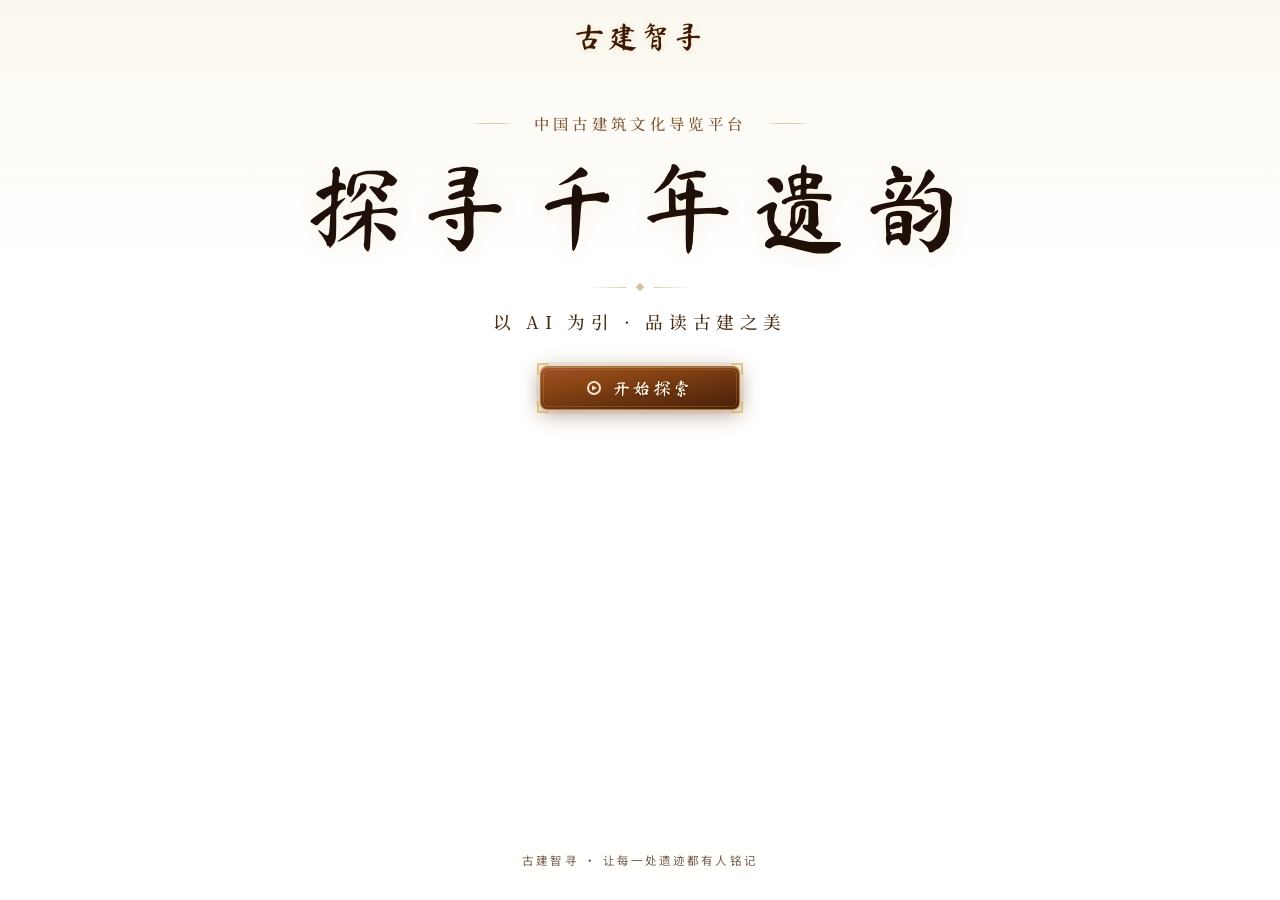
<file: index.html>
<!doctype html>
<html lang="zh-CN">
<head>
  <meta charset="UTF-8" />
  <meta name="viewport" content="width=device-width, initial-scale=1.0" />
  <title>古建智寻 · 探寻千年遗韵</title>

  <link rel="preconnect" href="https://fonts.googleapis.com" />
  <link rel="preconnect" href="https://fonts.gstatic.com" crossorigin />
  <link
    rel="stylesheet"
    href="https://fonts.googleapis.com/css2?family=Ma+Shan+Zheng&family=Zhi+Mang+Xing&family=ZCOOL+XiaoWei&family=Noto+Serif+SC:wght@400;500;700&family=Noto+Sans+SC:wght@300;400;500;600&display=swap"
    media="print"
    onload="this.media='all'"
  />
  <noscript>
    <link
      rel="stylesheet"
      href="https://fonts.googleapis.com/css2?family=Ma+Shan+Zheng&family=Zhi+Mang+Xing&family=ZCOOL+XiaoWei&family=Noto+Serif+SC:wght@400;500;700&family=Noto+Sans+SC:wght@300;400;500;600&display=swap"
    />
  </noscript>

  <style>
    *, *::before, *::after { box-sizing: border-box; margin: 0; padding: 0; }

    html, body {
      height: 100%;
      font-family: 'Noto Sans SC', 'PingFang SC', 'Microsoft YaHei', sans-serif;
      font-weight: 400;
      -webkit-font-smoothing: antialiased;
      overflow: hidden;
      color: #2a1608;
    }

    /* ── 视频全屏 ── */
    #bg-wrap {
      position: fixed;
      inset: 0;
      z-index: 0;
    }
    #bg-video {
      width: 100%; height: 100%;
      object-fit: cover;
      display: block;
    }
    /* 仅顶部极淡渐变，保护导航文字可读性 */
    #bg-wrap::after {
      content: '';
      position: absolute;
      inset: 0;
      background: linear-gradient(
        to bottom,
        rgba(245,235,210,0.35) 0%,
        transparent 30%
      );
    }

    /* ── 顶部导航（居中品牌名） ── */
    nav {
      position: fixed;
      top: 0; left: 0; right: 0;
      z-index: 30;
      display: flex;
      align-items: center;
      justify-content: center;
      padding: 1.4rem 2rem;
    }

    .nav-brand {
      font-family: 'Ma Shan Zheng', 'ZCOOL XiaoWei', 'Noto Serif SC', serif !important;
      font-size: clamp(1.5rem, 2.4vw, 1.95rem);
      color: #3e1a06 !important;
      letter-spacing: 0.06em !important;
      line-height: 1 !important;
      text-decoration: none !important;
      text-shadow:
        0 1px 0 rgba(255, 245, 224, 0.5),
        0 1px 6px rgba(200, 150, 60, 0.25);
    }


    /* ── 主标题区 ── */
    .hero {
      position: relative;
      z-index: 10;
      height: 100vh;
      display: flex;
      flex-direction: column;
      align-items: center;
      /* 视频上方中部是最空的区域，约在视口 12%~48% 之间 */
      justify-content: flex-start;
      padding-top: clamp(4.5rem, 9vw, 7rem);
      text-align: center;
    }

    /* 眉标 */
    .eyebrow {
      display: flex;
      align-items: center;
      justify-content: center;
      gap: 1.2rem;
      margin-bottom: 1.4rem;
      color: #7d5530;
      font-family: 'Noto Serif SC', 'SimSun', 'Noto Sans SC', serif;
      font-size: clamp(0.85rem, 1.2vw, 1rem);
      font-weight: 500;
      letter-spacing: 0.28em;
    }
    .eyebrow::before,
    .eyebrow::after {
      content: '';
      width: 2.8rem;
      height: 1px;
      background: linear-gradient(90deg, transparent, #c8a96e, #c8a96e, transparent);
      opacity: 0.65;
    }

    /* 主标题 */
    h1 {
      font-family: 'Ma Shan Zheng', 'Zhi Mang Xing', 'ZCOOL XiaoWei', 'Noto Serif SC', serif;
      font-weight: 400;
      font-size: clamp(3rem, 7.5vw, 6rem);
      line-height: 1.08;
      letter-spacing: 0.16em;
      color: #1e1008;
      text-shadow:
        0 1px 0 rgba(255,245,220,0.7),
        0 2px 20px rgba(200,150,80,0.15);
    }

    /* 分隔装饰 — 传统纹样菱形分隔线 */
    .divider {
      display: flex;
      align-items: center;
      justify-content: center;
      gap: 0.7rem;
      margin: 1.5rem auto 0;
      width: fit-content;
    }
    .divider::before,
    .divider::after {
      content: '';
      width: 2.2rem;
      height: 1px;
      background: linear-gradient(90deg, transparent, #c8a96e);
      opacity: 0.6;
    }
    .divider::after {
      background: linear-gradient(90deg, #c8a96e, transparent);
    }
    .divider .diamond {
      width: 6px;
      height: 6px;
      background: #b8904e;
      transform: rotate(45deg);
      opacity: 0.55;
      flex-shrink: 0;
    }

    /* 副句 */
    .tagline {
      margin-top: 1.2rem;
      font-family: 'Noto Serif SC', 'SimSun', serif;
      font-size: clamp(0.92rem, 1.6vw, 1.1rem);
      font-weight: 500;
      color: #4a2e14;
      letter-spacing: 0.32em;
    }

    /* CTA — 古建风格金彩按钮 */
    .cta {
      margin-top: 2rem;
      display: inline-flex;
      align-items: center;
      gap: 0.6rem;
      position: relative;
      padding: 0.75rem 2.8rem;
      border-radius: 0.45rem;
      text-decoration: none;
      font-family: 'Ma Shan Zheng', 'ZCOOL XiaoWei', 'Noto Serif SC', serif;
      font-size: 1.12rem;
      font-weight: 400;
      letter-spacing: 0.14em;
      color: #fef6e6;
      background: linear-gradient(
        170deg,
        #a0522d 0%,
        #8b4513 30%,
        #6b3410 60%,
        #4a2008 100%
      );
      border: 1.5px solid rgba(212, 175, 120, 0.55);
      box-shadow:
        0 4px 20px rgba(100, 44, 10, 0.45),
        0 1px 0 rgba(255, 220, 140, 0.35) inset,
        0 0 0 4px rgba(212, 175, 120, 0.12);
      transition: transform 0.2s ease, box-shadow 0.25s ease, border-color 0.2s ease;
      cursor: pointer;
      text-shadow: 0 1px 2px rgba(0, 0, 0, 0.3);
    }
    /* 金色装饰内边框 */
    .cta::before {
      content: '';
      position: absolute;
      inset: 2px;
      border-radius: calc(0.45rem - 2px);
      border: 1px solid rgba(240, 200, 100, 0.2);
      pointer-events: none;
    }
    /* 角饰：左上 */
    .cta::after {
      content: '';
      position: absolute;
      top: -4px; left: -4px;
      width: 12px; height: 12px;
      border-top: 2px solid #d4af37;
      border-left: 2px solid #d4af37;
      border-radius: 1px;
      opacity: 0.6;
      transition: opacity 0.2s;
    }
    .cta .corner {
      position: absolute;
      width: 12px; height: 12px;
      pointer-events: none;
      opacity: 0.6;
      transition: opacity 0.2s;
    }
    .cta .corner-tr {
      top: -4px; right: -4px;
      border-top: 2px solid #d4af37;
      border-right: 2px solid #d4af37;
    }
    .cta .corner-bl {
      bottom: -4px; left: -4px;
      border-bottom: 2px solid #d4af37;
      border-left: 2px solid #d4af37;
    }
    .cta .corner-br {
      bottom: -4px; right: -4px;
      border-bottom: 2px solid #d4af37;
      border-right: 2px solid #d4af37;
    }
    .cta:hover {
      transform: translateY(-2px);
      border-color: rgba(241, 210, 158, 0.84);
      box-shadow:
        0 8px 30px rgba(100, 44, 10, 0.55),
        0 1px 0 rgba(255, 230, 150, 0.45) inset,
        0 0 0 5px rgba(212, 175, 120, 0.2);
    }
    .cta:hover::after,
    .cta:hover .corner { opacity: 0.9; }
    .cta:active {
      transform: translateY(0px);
      filter: brightness(0.92);
    }
    .cta svg { width: 16px; height: 16px; opacity: 0.9; }

    /* ── 底部极简署名 ── */
    .footer-hint {
      position: fixed;
      bottom: 2rem;
      left: 50%;
      transform: translateX(-50%);
      z-index: 10;
      color: rgba(55,28,8,0.7);
      font-family: 'Noto Sans SC', sans-serif;
      font-size: 0.72rem;
      font-weight: 400;
      letter-spacing: 0.18em;
      white-space: nowrap;
      text-shadow: 0 0 12px rgba(255,245,220,0.7), 0 0 24px rgba(255,245,220,0.35);
    }

    /* 移动端 */
    @media (max-width: 640px) {
      nav { padding: 1.1rem 1.4rem; }
      h1 { font-size: clamp(2.4rem, 13vw, 3.2rem); }
    }
  </style>
</head>
<body>

<!-- 视频背景 -->
<div id="bg-wrap">
  <video id="bg-video" muted playsinline autoplay loop preload="auto">
    <source src="./assets/welcome-bg.mp4" type="video/mp4" />
  </video>
</div>

<!-- 顶部导航 -->
<nav>
  <a class="nav-brand" href="./">古建智寻</a>
</nav>

<!-- 主体 -->
<div class="hero">
  <div class="eyebrow">中国古建筑文化导览平台</div>
  <h1>探寻千年遗韵</h1>
  <div class="divider"><span class="diamond"></span></div>
  <p class="tagline">以 AI 为引 · 品读古建之美</p>
  <a class="cta" href="./map.html">
    <span class="corner corner-tr"></span>
    <span class="corner corner-bl"></span>
    <span class="corner corner-br"></span>
    <svg viewBox="0 0 16 16" fill="none" stroke="currentColor" stroke-width="2">
      <circle cx="8" cy="8" r="6"/><path d="M6 5.5l5 2.5-5 2.5V5.5z" fill="currentColor" stroke="none"/>
    </svg>
    开始探索
  </a>
</div>

<!-- 底部署名 -->
<p class="footer-hint">古建智寻 · 让每一处遗迹都有人铭记</p>

<script>
  const v = document.getElementById('bg-video');
  v.play().catch(() => document.addEventListener('click', () => v.play(), { once: true }));
</script>

</body>
</html>
</file>
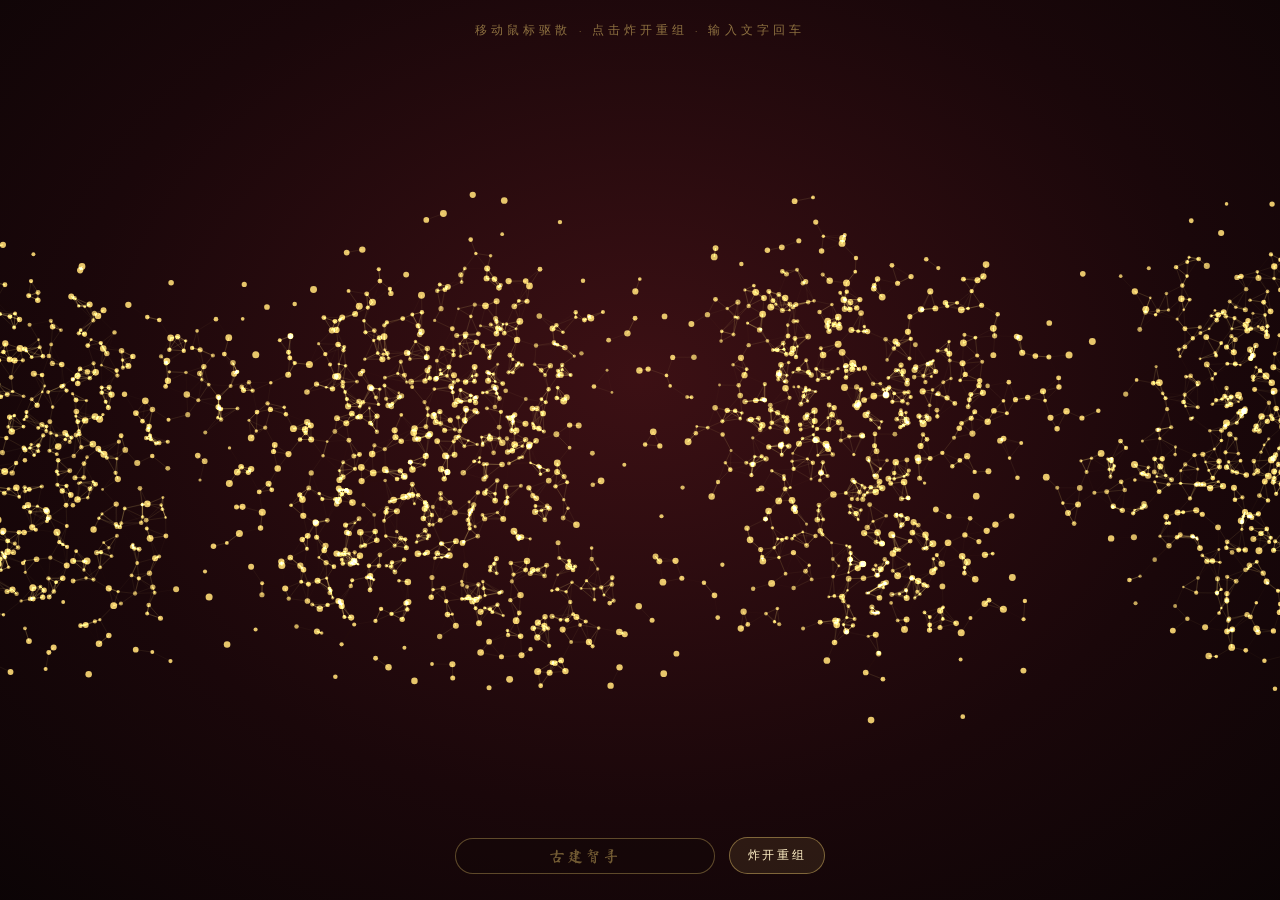
<file: particle-text.html>
<!doctype html>
<html lang="zh-CN">
<head>
<meta charset="UTF-8" />
<meta name="viewport" content="width=device-width, initial-scale=1.0, maximum-scale=1.0, user-scalable=no" />
<title>粒子文字 · Particle Text</title>
<link rel="preconnect" href="https://fonts.googleapis.com" />
<link rel="preconnect" href="https://fonts.gstatic.com" crossorigin />
<link rel="stylesheet" href="https://fonts.googleapis.com/css2?family=Ma+Shan+Zheng&family=Cormorant+Garamond:wght@500&display=swap" />
<style>
  :root{ --gold:#e7c66b; --gold-hi:#fff0c6; }
  *{ margin:0; padding:0; box-sizing:border-box; }
  html,body{ height:100%; overflow:hidden; touch-action:none; }
  body{ background:
      radial-gradient(1200px 900px at 50% 42%, #3c1014 0%, #1a070a 48%, #0a0405 82%, #050203 100%);
    color:var(--gold); font-family:"Cormorant Garamond",serif; }
  #c{ position:fixed; inset:0; display:block; }
  .ui{ position:fixed; left:0; right:0; bottom:26px; z-index:5; display:flex; gap:14px; justify-content:center; align-items:center;
    flex-wrap:wrap; pointer-events:none; }
  .ui *{ pointer-events:auto; }
  .ui input{ width:min(46vw,260px); background:rgba(20,8,8,0.55); border:1px solid rgba(231,198,107,0.35); color:var(--gold-hi);
    font-family:"Ma Shan Zheng",serif; font-size:16px; letter-spacing:0.12em; padding:9px 16px; border-radius:999px; outline:none; text-align:center; }
  .ui input::placeholder{ color:rgba(231,198,107,0.45); }
  .ui button{ background:rgba(231,198,107,0.1); border:1px solid rgba(231,198,107,0.45); color:var(--gold-hi);
    font-family:"Cormorant Garamond",serif; letter-spacing:0.22em; text-transform:uppercase; font-size:12px; padding:9px 18px; border-radius:999px; cursor:pointer; }
  .ui button:hover{ background:rgba(231,198,107,0.22); }
  .hint{ position:fixed; top:22px; left:0; right:0; text-align:center; z-index:5; font-size:12px; letter-spacing:0.34em;
    text-transform:uppercase; color:rgba(231,198,107,0.55); pointer-events:none; }
</style>
</head>
<body>
<canvas id="c"></canvas>
<div class="hint">移动鼠标驱散 · 点击炸开重组 · 输入文字回车</div>
<div class="ui">
  <input id="txt" maxlength="12" placeholder="古建智寻" />
  <button id="burst">炸开重组</button>
</div>
<script>
(function(){
  var canvas = document.getElementById("c"), ctx = canvas.getContext("2d");
  var W, H, dpr;
  function resize(){
    dpr = Math.min(window.devicePixelRatio || 1, 2);
    W = innerWidth; H = innerHeight;
    canvas.width = W*dpr; canvas.height = H*dpr;
    canvas.style.width = W+"px"; canvas.style.height = H+"px";
    ctx.setTransform(dpr,0,0,dpr,0,0);
  }
  resize();

  // ---- 配置（金色粒子，匹配古建智寻主题）----
  var GOLD = [231,198,107];          // 粒子主色
  var GAP = 5;                       // 采样间距：越小粒子越多越密
  var MAXDIST = 24;                  // 连线最大距离
  var MOUSE_R = 110;                 // 鼠标驱散半径
  var particles = [];
  var mouse = { x:-9999, y:-9999, active:false };

  function rand(a,b){ return a + Math.random()*(b-a); }

  // 把文字画到离屏 canvas，采样不透明像素 → 目标点集
  function sampleText(text){
    var off = document.createElement("canvas");
    off.width = W; off.height = H;
    var o = off.getContext("2d");
    // 自适应字号：让文字占据画面约 78% 宽
    var fontSize = Math.min(H*0.42, W*0.9 / Math.max(text.length,1) * 1.35);
    o.fillStyle = "#fff";
    o.textAlign = "center"; o.textBaseline = "middle";
    o.font = "700 " + fontSize + 'px "Ma Shan Zheng", serif';
    o.fillText(text, W/2, H/2);
    var data = o.getImageData(0,0,W,H).data;
    var pts = [];
    for(var y=0; y<H; y+=GAP){
      for(var x=0; x<W; x+=GAP){
        var a = data[(y*W + x)*4 + 3];
        if(a > 128) pts.push({ x:x, y:y });
      }
    }
    return pts;
  }

  var MAX_PARTICLES = 2600;   // 粒子上限：保证连线性能
  function build(text){
    var targets = sampleText(text);
    // 超过上限时随机抽稀（Fisher–Yates 洗牌后截断，保持均匀覆盖）
    if(targets.length > MAX_PARTICLES){
      for(var s=targets.length-1; s>0; s--){ var r=(Math.random()*(s+1))|0; var tmp=targets[s]; targets[s]=targets[r]; targets[r]=tmp; }
      targets.length = MAX_PARTICLES;
    }
    // 复用现有粒子，多退少补
    for(var i=0; i<targets.length; i++){
      var t = targets[i];
      if(i < particles.length){
        particles[i].tx = t.x; particles[i].ty = t.y;
      } else {
        particles.push({
          x: rand(0,W), y: rand(0,H), vx:0, vy:0,
          tx: t.x, ty: t.y,
          size: rand(1.1,2.2), k: rand(0.012,0.03)
        });
      }
    }
    particles.length = targets.length;     // 截掉多余的
  }

  // 把所有粒子向外炸开（保留目标点，会自动飞回重组）
  function burst(){
    for(var i=0;i<particles.length;i++){
      var p = particles[i];
      var ang = Math.random()*Math.PI*2, sp = rand(8,22);
      p.vx = Math.cos(ang)*sp; p.vy = Math.sin(ang)*sp;
    }
  }

  function step(){
    for(var i=0;i<particles.length;i++){
      var p = particles[i];
      // 弹簧回到目标
      var dxT = p.tx - p.x, dyT = p.ty - p.y;
      p.vx += dxT * p.k; p.vy += dyT * p.k;
      // 鼠标驱散
      if(mouse.active){
        var dx = p.x - mouse.x, dy = p.y - mouse.y, d2 = dx*dx + dy*dy;
        if(d2 < MOUSE_R*MOUSE_R){
          var d = Math.sqrt(d2) || 1, f = (1 - d/MOUSE_R) * 6;
          p.vx += dx/d * f; p.vy += dy/d * f;
        }
      }
      // 阻尼 + 微抖动
      p.vx *= 0.86; p.vy *= 0.86;
      p.x += p.vx + rand(-0.15,0.15);
      p.y += p.vy + rand(-0.15,0.15);
    }
  }

  // 网格化邻接连线（性能友好）
  var grid = {};
  function draw(){
    ctx.clearRect(0,0,W,H);
    ctx.globalCompositeOperation = "lighter";

    // ---- 连线：把粒子放入网格，仅检查相邻格 ----
    grid = {}; var cell = MAXDIST;
    for(var i=0;i<particles.length;i++){
      var p = particles[i];
      var gx = (p.x/cell)|0, gy = (p.y/cell)|0, key = gx+","+gy;
      (grid[key] || (grid[key]=[])).push(p);
    }
    ctx.lineWidth = 0.6;
    var CONN_CAP = 4;          // 每个粒子最多连 4 条，限制总描边数
    for(var i2=0;i2<particles.length;i2++){
      var a = particles[i2];
      var gx2=(a.x/cell)|0, gy2=(a.y/cell)|0, conns=0;
      neighbor:
      for(var ox=0; ox<=1; ox++){ for(var oy=(ox===0?0:-1); oy<=1; oy++){
        var bucket = grid[(gx2+ox)+","+(gy2+oy)]; if(!bucket) continue;
        for(var j=0;j<bucket.length;j++){
          var b = bucket[j]; if(b===a) continue;
          var dx=a.x-b.x, dy=a.y-b.y, d2=dx*dx+dy*dy;
          if(d2 < MAXDIST*MAXDIST){
            var al = (1 - Math.sqrt(d2)/MAXDIST) * 0.5;
            ctx.strokeStyle = "rgba("+GOLD[0]+","+GOLD[1]+","+GOLD[2]+","+al.toFixed(3)+")";
            ctx.beginPath(); ctx.moveTo(a.x,a.y); ctx.lineTo(b.x,b.y); ctx.stroke();
            if(++conns >= CONN_CAP) break neighbor;
          }
        }
      }}
    }

    // ---- 粒子点 ----
    for(var k=0;k<particles.length;k++){
      var p2 = particles[k];
      // 离目标越远越亮（飞行中发光）
      var dist = Math.hypot(p2.tx-p2.x, p2.ty-p2.y);
      var glow = Math.min(1, dist/60);
      ctx.fillStyle = "rgba("+GOLD[0]+","+GOLD[1]+","+GOLD[2]+","+(0.7+0.3*glow).toFixed(3)+")";
      ctx.beginPath(); ctx.arc(p2.x, p2.y, p2.size*(1+glow*0.6), 0, 6.2832); ctx.fill();
    }
    ctx.globalCompositeOperation = "source-over";
  }

  function loop(){ step(); draw(); requestAnimationFrame(loop); }

  // ---- 交互 ----
  function setMouse(x,y){ mouse.x=x; mouse.y=y; mouse.active=true; }
  addEventListener("mousemove", function(e){ setMouse(e.clientX, e.clientY); });
  addEventListener("mouseleave", function(){ mouse.active=false; });
  addEventListener("touchmove", function(e){ if(e.touches[0]) setMouse(e.touches[0].clientX, e.touches[0].clientY); }, {passive:true});
  addEventListener("touchend", function(){ mouse.active=false; });
  canvas.addEventListener("click", burst);
  document.getElementById("burst").addEventListener("click", function(e){ e.stopPropagation(); burst(); });

  var input = document.getElementById("txt");
  input.addEventListener("keydown", function(e){
    if(e.key==="Enter"){ var v=input.value.trim() || "古建智寻"; build(v); burst(); input.blur(); }
  });

  addEventListener("resize", function(){ resize(); build(currentText); });

  // ---- 启动（等字体就绪再采样，避免字形错位）----
  var currentText = "古建智寻";
  function start(){ build(currentText); burst(); loop(); }
  if(document.fonts && document.fonts.ready){
    document.fonts.load('700 100px "Ma Shan Zheng"').then(start).catch(start);
    setTimeout(function(){ if(!particles.length) start(); }, 1500); // 兜底
  } else { start(); }
})();
</script>
</body>
</html>
</file>
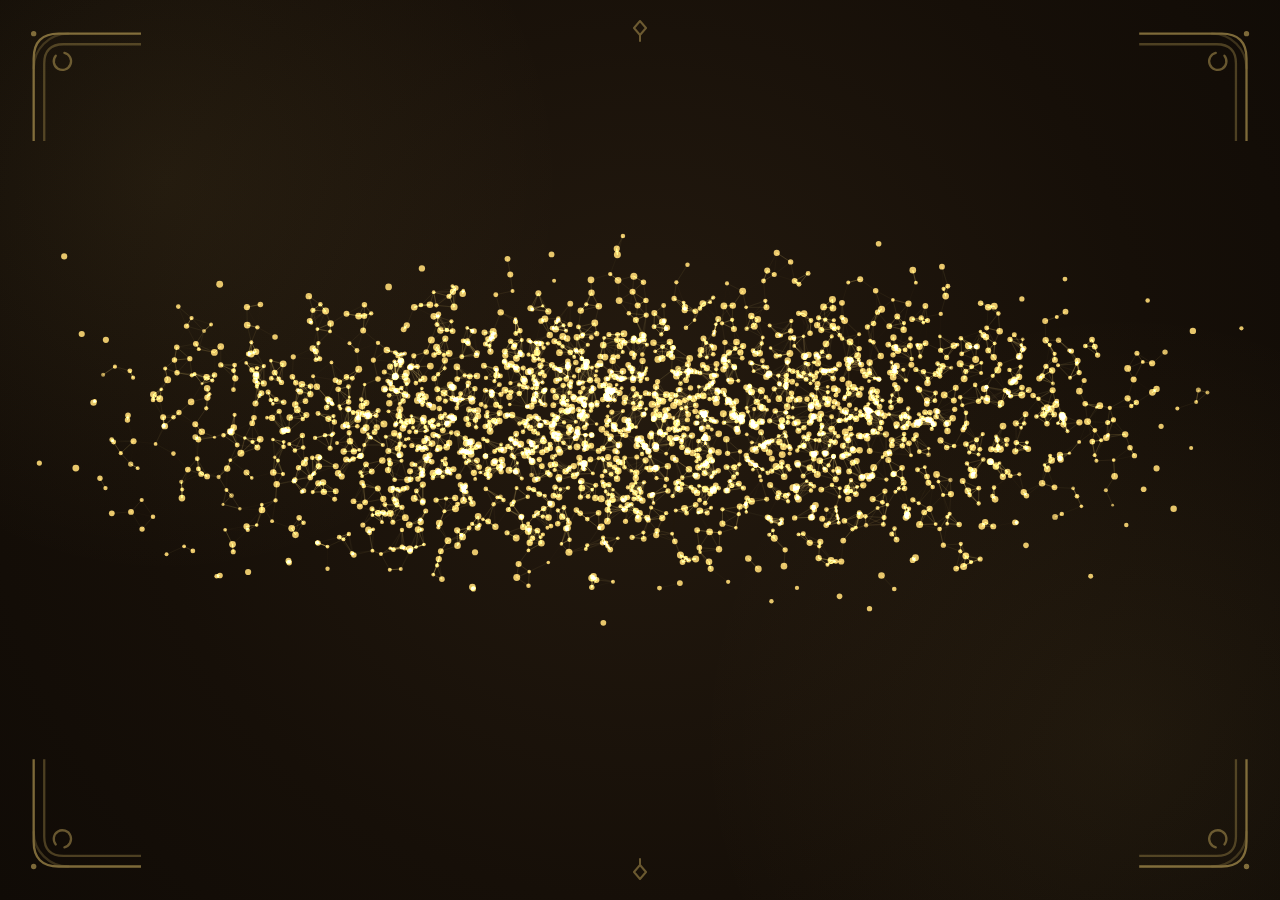
<file: scan-box.html>
<!doctype html>
<html lang="zh-CN">
<head>
<meta charset="UTF-8" />
<meta name="viewport" content="width=device-width, initial-scale=1.0" />
<title>古建智览 · 图像扫描 → 数据流 → 代码</title>
<style>
  *{ margin:0; padding:0; box-sizing:border-box; }
  html,body{ height:100%; overflow:hidden; }
  body{ font-family:system-ui,"Noto Sans SC",sans-serif; background:#15100a; }

  /* 背景：暖金故宫底图（开场后慢慢浮现） */
  #bg{ position:fixed; inset:0; z-index:0; opacity:0; transition:opacity 2.6s ease;
    background:
      linear-gradient(90deg, rgba(26,12,4,0.40) 0%, rgba(26,12,4,0.12) 30%, rgba(26,12,4,0) 52%, rgba(26,12,4,0.10) 100%),
      url("./assets/welcome-bg.jpg") center center / cover no-repeat,
      linear-gradient(135deg,#fbe7c4,#e7a94d); }
  #vignette{ position:fixed; inset:0; z-index:1; pointer-events:none;
    background:radial-gradient(120% 90% at 50% 45%, rgba(0,0,0,0) 55%, rgba(20,9,3,0.34) 100%); }

  /* 开场：纯主题色背景上的金粒子文字 */
  #intro{ position:fixed; inset:0; z-index:50; opacity:1; transition:opacity 1.8s ease;
    background:
      radial-gradient(circle at 13% 20%, rgba(231,198,107,0.07), transparent 30%),
      radial-gradient(circle at 88% 82%, rgba(231,198,107,0.06), transparent 32%),
      radial-gradient(circle at 50% 44%, #241a0f 0%, #160f08 62%, #100b06 100%); }
  #intro.hide{ opacity:0; pointer-events:none; }
  #introCanvas{ position:absolute; inset:0; width:100%; height:100%; display:block; }
  /* 四角金线纹样 */
  .intro-corner{ position:absolute; width:clamp(78px,9vw,130px); height:clamp(78px,9vw,130px);
    opacity:0.5; pointer-events:none; z-index:2; }
  .ic-tl{ top:26px; left:26px; }
  .ic-tr{ top:26px; right:26px; transform:scaleX(-1); }
  .ic-bl{ bottom:26px; left:26px; transform:scaleY(-1); }
  .ic-br{ bottom:26px; right:26px; transform:scale(-1,-1); }
  /* 四边中点小花 */
  .intro-edge{ position:absolute; width:30px; height:30px; opacity:0.4; pointer-events:none; z-index:2; }
  .ie-t{ top:18px; left:50%; transform:translateX(-50%); }
  .ie-b{ bottom:18px; left:50%; transform:translateX(-50%) scaleY(-1); }

  /* ===== 右侧：照片扫描（输入） ===== */
  #cards{ position:fixed; top:50%; right:1.5%; width:42%; height:60%; transform:translateY(-50%);
    z-index:3; overflow:hidden; opacity:0; transition:opacity 1.6s ease;   /* 背景浮现后再接入 */
    /* 右侧整条左右边缘淡入淡出，卡片进出更平顺 */
    -webkit-mask-image:linear-gradient(to right, transparent, #000 9%, #000 91%, transparent);
            mask-image:linear-gradient(to right, transparent, #000 9%, #000 91%, transparent); }
  #cardRow{ position:absolute; top:50%; left:0; height:100%; display:flex; align-items:center; gap:46px;
    white-space:nowrap; will-change:transform; transform:translateY(-50%); }
  /* 卡片四边羽化，柔和融进背景，不留硬边 */
  .card-wrapper{ position:relative; flex-shrink:0;
    -webkit-mask-image:linear-gradient(to right, transparent, #000 8%, #000 92%, transparent),
                       linear-gradient(to bottom, transparent, #000 9%, #000 91%, transparent);
    -webkit-mask-composite:source-in;
            mask-image:linear-gradient(to right, transparent, #000 8%, #000 92%, transparent),
                       linear-gradient(to bottom, transparent, #000 9%, #000 91%, transparent);
            mask-composite:intersect; }
  .card-normal{ position:absolute; inset:0; border-radius:14px; overflow:hidden; z-index:2; clip-path:inset(0 0 0 var(--clip-right,0%)); }
  .card-normal img{ width:100%; height:100%; object-fit:cover; filter:brightness(1.04) contrast(1.03) sepia(0.08) saturate(1.04); }
  /* 扫描线左侧的已扫描部分 → 代码（羽化由 .card-wrapper 统一处理，依旧柔边） */
  .card-ascii{ position:absolute; inset:0; border-radius:14px; overflow:hidden; z-index:1;
    background:linear-gradient(180deg, rgba(40,20,8,0.80), rgba(26,12,4,0.74));
    clip-path:inset(0 calc(100% - var(--clip-left,0%)) 0 0); }
  .card-ascii pre{ position:absolute; inset:0; margin:0; padding:0; font-family:ui-monospace,"SFMono-Regular",monospace;
    color:rgba(247,206,108,0.92); white-space:pre; overflow:hidden;
    -webkit-mask-image:linear-gradient(to right, rgba(0,0,0,1), rgba(0,0,0,0.5) 65%, rgba(0,0,0,0.16));
            mask-image:linear-gradient(to right, rgba(0,0,0,1), rgba(0,0,0,0.5) 65%, rgba(0,0,0,0.16)); }
  #scanLine{ position:absolute; top:50%; left:15%; width:2px; transform:translate(-50%,-50%); border-radius:3px; z-index:6;
    pointer-events:none; opacity:0; transition:opacity 0.3s;
    background:linear-gradient(to bottom, transparent, #ffcf4e 42%, #fff0c6 50%, #ffcf4e 58%, transparent);
    box-shadow:0 0 10px #e7c66b,0 0 22px #e7c66b,0 0 42px #c9952f; }
  #scanLine.on{ opacity:1; }

  /* ===== 左侧：代码刷新（输出） ===== */
  #codeWrap{ position:fixed; top:50%; left:2.2%; width:38%; height:74%; transform:translateY(-50%); z-index:3;
    opacity:0; transition:opacity 2.6s ease;     /* 等第一张卡片扫过后再慢慢浮现 */
    /* 柔边暖色底，融进背景不突兀 */
    -webkit-mask-image:linear-gradient(180deg, transparent, #000 12%, #000 88%, transparent),
                       linear-gradient(90deg, #000 60%, transparent);
            mask-image:linear-gradient(180deg, transparent, #000 12%, #000 88%, transparent),
                       linear-gradient(90deg, #000 60%, transparent);
    -webkit-mask-composite:source-in; mask-composite:intersect; }
  #codeWrap::before{ content:""; position:absolute; inset:-6% -10% -6% -10%; z-index:-1;
    background:radial-gradient(120% 80% at 20% 50%, rgba(18,8,3,0.55), rgba(18,8,3,0.0) 75%); }
  #codeStream{ position:absolute; inset:0; margin:0; font-family:ui-monospace,"SFMono-Regular","Consolas",monospace;
    color:#f0c46e; font-size:15px; line-height:1.55; white-space:pre; overflow:hidden;
    text-shadow:0 0 8px rgba(231,170,70,0.5), 0 0 2px rgba(255,238,190,0.6); }
  #codeStream .k{ color:#ffe9b0; }            /* 关键标记高亮 */
  #codeStream .d{ color:#caa15a; opacity:0.8; } /* 注释/暗淡 */
  #codeStream .n{ color:#fff3cf; }            /* 数字/值 */

  .eyebrow{ position:fixed; top:6.5%; left:50%; transform:translateX(-50%); z-index:4; text-align:center; pointer-events:none; }
  .eyebrow .zh{ display:block; font-family:"Noto Serif SC","Ma Shan Zheng",serif; font-weight:600; font-size:22px; letter-spacing:0.5em;
    color:rgba(255,238,186,0.94); text-shadow:0 2px 14px rgba(40,16,4,0.6); }
  .eyebrow .en{ display:block; margin-top:8px; font-family:"Cormorant Garamond",serif; font-size:12px; letter-spacing:0.42em;
    text-transform:uppercase; color:rgba(231,190,120,0.8); }
  .eyebrow .pipe{ display:block; margin-top:6px; font-size:11px; letter-spacing:0.3em; color:rgba(231,190,120,0.72); }

  .label{ position:fixed; z-index:4; font-family:"Cormorant Garamond","Noto Serif SC",serif;
    letter-spacing:0.3em; text-transform:uppercase; font-size:12px; color:rgba(255,236,180,0.82);
    text-shadow:0 1px 6px rgba(40,16,4,0.6); }
  #labIn{ right:6%; bottom:9%; }
  #labOut{ left:5%; bottom:9%; }
</style>
</head>
<body>
  <div id="bg"></div>
  <div id="vignette"></div>
  <div id="intro">
    <canvas id="introCanvas"></canvas>
    <svg width="0" height="0" style="position:absolute" aria-hidden="true"><defs>
      <symbol id="ornCorner" viewBox="0 0 120 120">
        <g fill="none" stroke="#e7c66b" stroke-width="2.4" stroke-linecap="round" stroke-linejoin="round">
          <path d="M8,120 L8,34 Q8,8 34,8 L120,8"/>
          <path d="M19,120 L19,39 Q19,19 39,19 L120,19" opacity="0.55"/>
          <path d="M44,8 a36,36 0 0 0 -36,36" opacity="0.4"/>
          <path d="M31,31 a9,9 0 1 0 9,-3" opacity="0.8"/>
        </g>
        <circle cx="8" cy="8" r="2.8" fill="#e7c66b"/>
      </symbol>
      <symbol id="ornEdge" viewBox="0 0 30 30">
        <g fill="none" stroke="#e7c66b" stroke-width="2" stroke-linecap="round" stroke-linejoin="round">
          <path d="M15,3 l6,7 -6,7 -6,-7 z"/><path d="M15,17 v6"/>
        </g>
      </symbol>
    </defs></svg>
    <svg class="intro-corner ic-tl" viewBox="0 0 120 120"><use href="#ornCorner"/></svg>
    <svg class="intro-corner ic-tr" viewBox="0 0 120 120"><use href="#ornCorner"/></svg>
    <svg class="intro-corner ic-bl" viewBox="0 0 120 120"><use href="#ornCorner"/></svg>
    <svg class="intro-corner ic-br" viewBox="0 0 120 120"><use href="#ornCorner"/></svg>
    <svg class="intro-edge ie-t" viewBox="0 0 30 30"><use href="#ornEdge"/></svg>
    <svg class="intro-edge ie-b" viewBox="0 0 30 30"><use href="#ornEdge"/></svg>
  </div>

  <canvas id="flow"></canvas>            <!-- 金色数据流连线 -->

  <div id="codeWrap"><pre id="codeStream"></pre></div>
  <div id="cards"><div id="cardRow"></div><div id="scanLine"></div></div>

  <div class="eyebrow">
    <span class="zh">古 建 数 字 化</span>
    <span class="en">Architectural Heritage · Digitized</span>
    <span class="pipe">影像 → 点云 → 代码</span>
  </div>

  <div class="label" id="labIn">影像输入 · IMAGE IN</div>
  <div class="label" id="labOut">代码输出 · CODE OUT</div>

<script>
(function(){
  /* ---------------------------------------------------------
     右：照片扫描（输入）
     --------------------------------------------------------- */
  var IMAGES = [
    "gugong-hero-1.png","gugong-hero-2.png","gugong-hero-5.png","gugong-hero-4.png",
    "gugong-hero-6.png","gugong-hero-3.png","pingyao-hero.png","zhouzhuang-hero.png",
    "qiao-hero.png","langzhong-hero.png","kaiping-hero.png","taihedian-hero.jpg"
  ];
  var cards=document.getElementById("cards"), row=document.getElementById("cardRow"), line=document.getElementById("scanLine");
  var RW,RH,CH,CW,GAP=46,REPEAT=4,total=0,lineW=0,pos=0, vel=260,dir=-1,MINV=200;
  var CH_SET="abcdefghijklmnopqrstuvwxyzABCDEFGHIJKLMNOPQRSTUVWXYZ0123456789(){}[]<>;:,._-+=!@#$%^&*|/\\\"'`~?";
  var COLS,ROWS,FS,LH;
  function genCode(){ var t=""; for(var i=0;i<COLS*ROWS;i++) t+=CH_SET[(Math.random()*CH_SET.length)|0];
    var o=""; for(var r=0;r<ROWS;r++) o+=t.substr(r*COLS,COLS)+"\n"; return o; }
  function measureCards(){ var rect=cards.getBoundingClientRect(); RW=rect.width; RH=rect.height;
    CH=Math.round(RH*0.68); CW=Math.round(CH*1.5); FS=Math.max(9,Math.round(CH/22)); LH=Math.round(FS*1.18);
    COLS=Math.floor(CW/(FS*0.62)); ROWS=Math.floor(CH/LH); line.style.height=Math.round(RH*0.97)+"px"; }
  function buildCards(){ measureCards(); total=IMAGES.length*REPEAT; var html="";
    for(var i=0;i<total;i++){ var src="./assets/"+IMAGES[i%IMAGES.length];
      html+='<div class="card-wrapper" style="width:'+CW+'px;height:'+CH+'px">'
          +   '<div class="card-normal"><img src="'+src+'" alt=""></div>'
          +   '<div class="card-ascii"><pre style="font-size:'+FS+'px;line-height:'+LH+'px">'+genCode()+'</pre></div>'
          + '</div>'; }
    row.innerHTML=html;
    Array.prototype.forEach.call(row.querySelectorAll(".card-ascii pre"),function(p){ p.dataset.orig=p.textContent; });
    lineW=(CW+GAP)*total; pos=RW; }
  function scramble(pre){ if(pre.dataset.s==="1") return; pre.dataset.s="1"; var n=0;
    var iv=setInterval(function(){ pre.textContent=genCode(); if(++n>=8){ clearInterval(iv); pre.textContent=pre.dataset.orig; pre.dataset.s="0"; } },32); }
  var scanActive=false, scanCenter={x:0,y:0};
  function updateCards(){ var rect=cards.getBoundingClientRect(); var sx=rect.left+RW*0.15, sl=sx-4, sr=sx+4, any=false, ws=row.children;
    scanCenter.x=sx; scanCenter.y=rect.top+RH/2;
    for(var i=0;i<ws.length;i++){ var w=ws[i], r=w.getBoundingClientRect(), normal=w.firstChild, ascii=w.lastChild;
      if(r.right<rect.left-2 || r.left>rect.right+2) continue;
      if(r.left<sr && r.right>sl){ any=true;
        if(w.dataset.sc!=="1"){ scramble(ascii.firstChild); w.dataset.sc="1"; }
        var il=Math.max(sl-r.left,0), ir=Math.min(sr-r.left,r.width);
        normal.style.setProperty("--clip-right",(il/r.width*100).toFixed(1)+"%");
        ascii.style.setProperty("--clip-left",(ir/r.width*100).toFixed(1)+"%");
      } else { w.dataset.sc="0";
        if(r.right<sl){ normal.style.setProperty("--clip-right","100%"); ascii.style.setProperty("--clip-left","100%"); }
        else { normal.style.setProperty("--clip-right","0%"); ascii.style.setProperty("--clip-left","0%"); } }
    }
    scanActive=any; line.classList.toggle("on", any);
  }

  /* ---------------------------------------------------------
     左：代码刷新（输出）——把"扫描到的古建"写成结构化代码
     --------------------------------------------------------- */
  var codeEl=document.getElementById("codeStream");
  var BUILD=["太和殿","乾清宫","角楼","午门","平遥城楼","周庄廊桥","乔家大院","阆中华光楼","开平碉楼"];
  var DYN=["Ming","Qing","Yuan","Song"];
  var FEAT=["dougong斗拱","feiyan飞檐","liuli琉璃瓦","xumizuo须弥座","wuji庑殿顶","queti雀替","caihua彩画"];
  function hex(n){ var s=""; for(var i=0;i<n;i++) s+="0123456789ABCDEF"[(Math.random()*16)|0]; return s; }
  function ri(a,b){ return (a+Math.random()*(b-a))|0; }
  function pick(a){ return a[(Math.random()*a.length)|0]; }
  function esc(s){ return s.replace(/&/g,"&amp;").replace(/</g,"&lt;").replace(/>/g,"&gt;"); }
  // 行模板，返回带 span 高亮的 HTML
  var TEMPLATES=[
    function(){ return '<span class="d">// scan frame '+ri(1000,9999)+' → vectorize</span>'; },
    function(){ return 'const int N = <span class="n">'+ri(100000,999999)+'</span>;'; },
    function(){ return 'void <span class="k">extract</span>('+pick(["roof","wall","bracket","eave"])+'_t *p){'; },
    function(){ return '  feature[<span class="n">'+ri(0,255)+'</span>] = <span class="k">'+pick(["detect","trace","encode"])+'</span>(img);'; },
    function(){ return '&lt;Building name="'+esc(pick(BUILD))+'" dynasty="<span class="k">'+pick(DYN)+'</span>"&gt;'; },
    function(){ return '  &lt;Component key="'+pick(FEAT)+'" hash="<span class="n">0x'+hex(6)+'</span>"/&gt;'; },
    function(){ return '  &lt;Vec3 x="<span class="n">'+ri(-99,99)+'</span>" y="<span class="n">'+ri(-99,99)+'</span>" z="<span class="n">'+ri(0,40)+'</span>"/&gt;'; },
    function(){ return '&lt;Data key="<span class="k">LicensingCode</span>"&gt;GU-'+hex(4)+'-'+hex(4)+'&lt;/Data&gt;'; },
    function(){ return '<span class="d">&lt;!-- auto-set by scan_pipeline.py --&gt;</span>'; },
    function(){ return '  return struct{ <span class="k">'+pick(["dougong","feiyan","liuli"])+'</span>: '+ri(2,12)+' };'; },
    function(){ return 'for(int i=0;i&lt;n;i++) emit(<span class="k">code</span>[i]);'; },
    function(){ return 'pixel('+ri(0,999)+','+ri(0,999)+') ⇒ <span class="n">0x'+hex(6)+'</span>;'; }
  ];
  var lines=[], MAXLINES=46;
  function newLine(){ return TEMPLATES[(Math.random()*TEMPLATES.length)|0](); }
  function seedCode(){ lines=[]; for(var i=0;i<MAXLINES;i++) lines.push(newLine()); codeEl.innerHTML=lines.join("\n"); }
  var codeAcc=0, codeStarted=false;
  function tickCode(dt){
    codeAcc+=dt;
    var step=0.06;                         // 每 ~60ms 推一行（不断刷新/流动）
    while(codeAcc>=step){ codeAcc-=step; lines.push(newLine()); if(lines.length>MAXLINES) lines.shift(); }
    codeEl.innerHTML=lines.join("\n");
  }

  /* ---------------------------------------------------------
     中：金色数据流连线（右扫描点 → 左代码区）
     --------------------------------------------------------- */
  var canvas=document.getElementById("flow"), ctx=canvas.getContext("2d"), dpr=1, FW,FH;
  function resizeFlow(){ dpr=Math.min(window.devicePixelRatio||1,2); FW=innerWidth; FH=innerHeight;
    canvas.width=FW*dpr; canvas.height=FH*dpr; canvas.style.position="fixed"; canvas.style.inset="0";
    canvas.style.width=FW+"px"; canvas.style.height=FH+"px"; canvas.style.zIndex=2; canvas.style.pointerEvents="none";
    ctx.setTransform(dpr,0,0,dpr,0,0); }
  var STREAMS=6, packets=[];
  var samplePts=[]; for(var sp=0;sp<28;sp++) samplePts.push({ ry:sp/27, ph:Math.random()*6.2832 });
  function initPackets(){ packets=[]; for(var s=0;s<STREAMS;s++) for(var k=0;k<4;k++) packets.push({ s:s, t:Math.random() }); }
  function codeAnchor(){ var r=document.getElementById("codeWrap").getBoundingClientRect(); return { x:r.right-r.width*0.46, top:r.top, h:r.height }; }
  function drawFlow(dt){
    ctx.clearRect(0,0,FW,FH);
    if(!scanActive && scanCenter.x===0) return;
    var ca=codeAnchor();
    var ox=scanCenter.x, oy=scanCenter.y;     // 数据从扫描线发出
    ctx.globalCompositeOperation="lighter";
    for(var s=0;s<STREAMS;s++){
      var ty=ca.top + ca.h*(0.18 + 0.64*(s/(STREAMS-1)));
      var tx=ca.x;
      var c1x=ox-(ox-tx)*0.35, c1y=oy+(ty-oy)*0.05 + Math.sin(performance.now()/900+s)*14;
      var c2x=tx+(ox-tx)*0.30, c2y=ty - Math.sin(performance.now()/1100+s)*14;
      // 基础流线
      ctx.beginPath(); ctx.moveTo(ox,oy); ctx.bezierCurveTo(c1x,c1y,c2x,c2y,tx,ty);
      ctx.strokeStyle="rgba(231,184,90,"+(scanActive?0.22:0.10)+")"; ctx.lineWidth=1; ctx.stroke();
      // 数据包：沿曲线移动的发光点
      for(var p=0;p<packets.length;p++){ var pk=packets[p]; if(pk.s!==s) continue;
        pk.t+=dt*(0.35+0.12*s); if(pk.t>1) pk.t-=1;
        var t=pk.t, mt=1-t;
        var x=mt*mt*mt*ox+3*mt*mt*t*c1x+3*mt*t*t*c2x+t*t*t*tx;
        var y=mt*mt*mt*oy+3*mt*mt*t*c1y+3*mt*t*t*c2y+t*t*t*ty;
        var a=(scanActive?1:0.5)*Math.sin(Math.PI*t);   // 两端淡出
        var g=ctx.createRadialGradient(x,y,0,x,y,7); g.addColorStop(0,"rgba(255,240,200,"+(0.95*a)+")"); g.addColorStop(1,"rgba(255,210,110,0)");
        ctx.fillStyle=g; ctx.beginPath(); ctx.arc(x,y,7,0,6.2832); ctx.fill();
        ctx.fillStyle="rgba(255,248,220,"+(0.9*a)+")"; ctx.beginPath(); ctx.arc(x,y,1.6,0,6.2832); ctx.fill();
      }
    }
    // 扫描线上对建筑表面取金色采样点（点云）—— 数字化的“可见瞬间”
    if(scanActive){ var topY=oy-RH*0.40, spanY=RH*0.80, tnow=performance.now();
      for(var q=0;q<samplePts.length;q++){ var st=samplePts[q];
        var yy=topY+spanY*st.ry, xx=ox+Math.sin(tnow/300+st.ph)*3;
        var aa=0.30+0.55*Math.abs(Math.sin(tnow/420+st.ph));
        ctx.fillStyle="rgba(255,238,188,"+aa.toFixed(2)+")"; ctx.beginPath(); ctx.arc(xx,yy,1.6,0,6.2832); ctx.fill(); }
    }
    ctx.globalCompositeOperation="source-over";
  }

  /* ---------------------------------------------------------
     开场：金粒子文字（古建智寻 → 用信息化展现 → 文化魅力）
     --------------------------------------------------------- */
  var intro = (function(){
    var canvas=document.getElementById("introCanvas"), ctx=canvas.getContext("2d");
    var W2,H2,dpr2, ps=[], GOLD=[231,198,107], G2=6, MD=24, MAXP=2600, CAP=4, curText="";
    function rnd(a,b){ return a+Math.random()*(b-a); }
    function rs(){ dpr2=Math.min(window.devicePixelRatio||1,2); W2=innerWidth; H2=innerHeight;
      canvas.width=W2*dpr2; canvas.height=H2*dpr2; canvas.style.width=W2+"px"; canvas.style.height=H2+"px"; ctx.setTransform(dpr2,0,0,dpr2,0,0); }
    rs(); addEventListener("resize", function(){ rs(); if(curText) build(curText); });
    function sample(text){
      var off=document.createElement("canvas"); off.width=W2; off.height=H2; var o=off.getContext("2d");
      var fs=Math.min(H2*0.26, W2*0.82/Math.max(text.length,1)*1.4);
      o.fillStyle="#fff"; o.textAlign="center"; o.textBaseline="middle";
      o.font="700 "+fs+'px "Noto Serif SC","Microsoft YaHei","Ma Shan Zheng",serif';
      o.fillText(text, W2/2, H2/2);
      var d=o.getImageData(0,0,W2,H2).data, pts=[];
      for(var y=0;y<H2;y+=G2) for(var x=0;x<W2;x+=G2){ if(d[(y*W2+x)*4+3]>128) pts.push({x:x,y:y}); }
      return pts;
    }
    function build(text){ curText=text; var t=sample(text);
      if(t.length>MAXP){ for(var s=t.length-1;s>0;s--){ var r=(Math.random()*(s+1))|0, tmp=t[s]; t[s]=t[r]; t[r]=tmp; } t.length=MAXP; }
      for(var i=0;i<t.length;i++){ if(i<ps.length){ ps[i].tx=t[i].x; ps[i].ty=t[i].y; }
        else ps.push({ x:rnd(0,W2), y:rnd(0,H2), vx:0, vy:0, tx:t[i].x, ty:t[i].y, size:rnd(1.1,2.2), k:rnd(0.012,0.03) }); }
      ps.length=t.length;
    }
    function burst(){ for(var i=0;i<ps.length;i++){ var p=ps[i], a=Math.random()*6.2832, sp=rnd(8,22); p.vx=Math.cos(a)*sp; p.vy=Math.sin(a)*sp; } }
    function update(dt){ for(var i=0;i<ps.length;i++){ var p=ps[i]; p.vx+=(p.tx-p.x)*p.k; p.vy+=(p.ty-p.y)*p.k; p.vx*=0.86; p.vy*=0.86; p.x+=p.vx+rnd(-0.15,0.15); p.y+=p.vy+rnd(-0.15,0.15); } }
    var grid={};
    function render(){ ctx.clearRect(0,0,W2,H2); ctx.globalCompositeOperation="lighter"; grid={}; var cell=MD;
      for(var i=0;i<ps.length;i++){ var p=ps[i], gx=(p.x/cell)|0, gy=(p.y/cell)|0, key=gx+","+gy; (grid[key]||(grid[key]=[])).push(p); }
      ctx.lineWidth=0.6;
      for(var i2=0;i2<ps.length;i2++){ var a=ps[i2], gx2=(a.x/cell)|0, gy2=(a.y/cell)|0, cn=0;
        nb: for(var ox=0;ox<=1;ox++){ for(var oy=(ox===0?0:-1);oy<=1;oy++){ var bk=grid[(gx2+ox)+","+(gy2+oy)]; if(!bk) continue;
          for(var j=0;j<bk.length;j++){ var b=bk[j]; if(b===a) continue; var dx=a.x-b.x, dy=a.y-b.y, d2=dx*dx+dy*dy;
            if(d2<MD*MD){ var al=(1-Math.sqrt(d2)/MD)*0.5; ctx.strokeStyle="rgba("+GOLD[0]+","+GOLD[1]+","+GOLD[2]+","+al.toFixed(3)+")";
              ctx.beginPath(); ctx.moveTo(a.x,a.y); ctx.lineTo(b.x,b.y); ctx.stroke(); if(++cn>=CAP) break nb; } } } } }
      for(var k=0;k<ps.length;k++){ var p2=ps[k], dist=Math.hypot(p2.tx-p2.x,p2.ty-p2.y), gl=Math.min(1,dist/60);
        ctx.fillStyle="rgba("+GOLD[0]+","+GOLD[1]+","+GOLD[2]+","+(0.7+0.3*gl).toFixed(3)+")"; ctx.beginPath(); ctx.arc(p2.x,p2.y,p2.size*(1+gl*0.6),0,6.2832); ctx.fill(); }
      ctx.globalCompositeOperation="source-over";
    }
    return { build:build, burst:burst, update:update, render:render };
  })();

  /* ---------------------------------------------------------
     主循环（开场 → 背景浮现 → 卡片接入 → 扫描 → 代码）
     --------------------------------------------------------- */
  var PHASE="intro", phraseIdx=0, phaseT=performance.now(), revealT=0;
  var PHRASES=["古建智寻","展现文化魅力"], PHRASE_HOLD=2800, CARDS_IN_DELAY=1900;
  var introEl=document.getElementById("intro"), bgEl=document.getElementById("bg"), cardsEl=document.getElementById("cards");
  intro.build(PHRASES[0]); intro.burst();

  var t0=performance.now();
  function loop(){
    var now=performance.now(), dt=Math.min(0.05,(now-t0)/1000); t0=now;

    if(PHASE==="intro" || PHASE==="reveal"){ intro.update(dt); intro.render(); }

    if(PHASE==="intro"){
      if(now - phaseT > PHRASE_HOLD){
        phraseIdx++;
        if(phraseIdx < PHRASES.length){ intro.build(PHRASES[phraseIdx]); intro.burst(); phaseT=now; }
        else { PHASE="reveal"; revealT=now; introEl.classList.add("hide"); bgEl.style.opacity="1"; }   // 背景慢慢浮现
      }
    } else if(PHASE==="reveal"){
      if(now - revealT > CARDS_IN_DELAY){ PHASE="scan"; pos=RW; cardsEl.style.opacity="1"; }            // 浮现差不多 → 卡片接入
    } else if(PHASE==="scan"){
      if(vel>MINV) vel*=0.96; else vel=MINV;
      pos+=vel*dir*dt; if(pos<-lineW) pos=RW; else if(pos>RW) pos=-lineW;
      row.style.transform="translateY(-50%) translateX("+pos.toFixed(1)+"px)";
      updateCards();
      // 第一张卡片扫过扫描线后，左侧代码才开始慢慢浮现并逐行累积
      if(!codeStarted && scanActive){ codeStarted=true; document.getElementById("codeWrap").style.opacity="1"; }
      if(codeStarted) tickCode(dt);
      drawFlow(dt);
    }

    requestAnimationFrame(loop);
  }

  addEventListener("wheel", function(e){ vel=Math.min(1200, vel+Math.abs(e.deltaY)*0.6); }, { passive:true });
  addEventListener("resize", function(){ buildCards(); resizeFlow(); });

  resizeFlow(); buildCards(); initPackets();   // 卡片预建但隐藏；代码留空等扫描触发
  requestAnimationFrame(loop);
  window.__rebuild=function(){ buildCards(); resizeFlow(); };
})();
</script>
</body>
</html>
</file>
